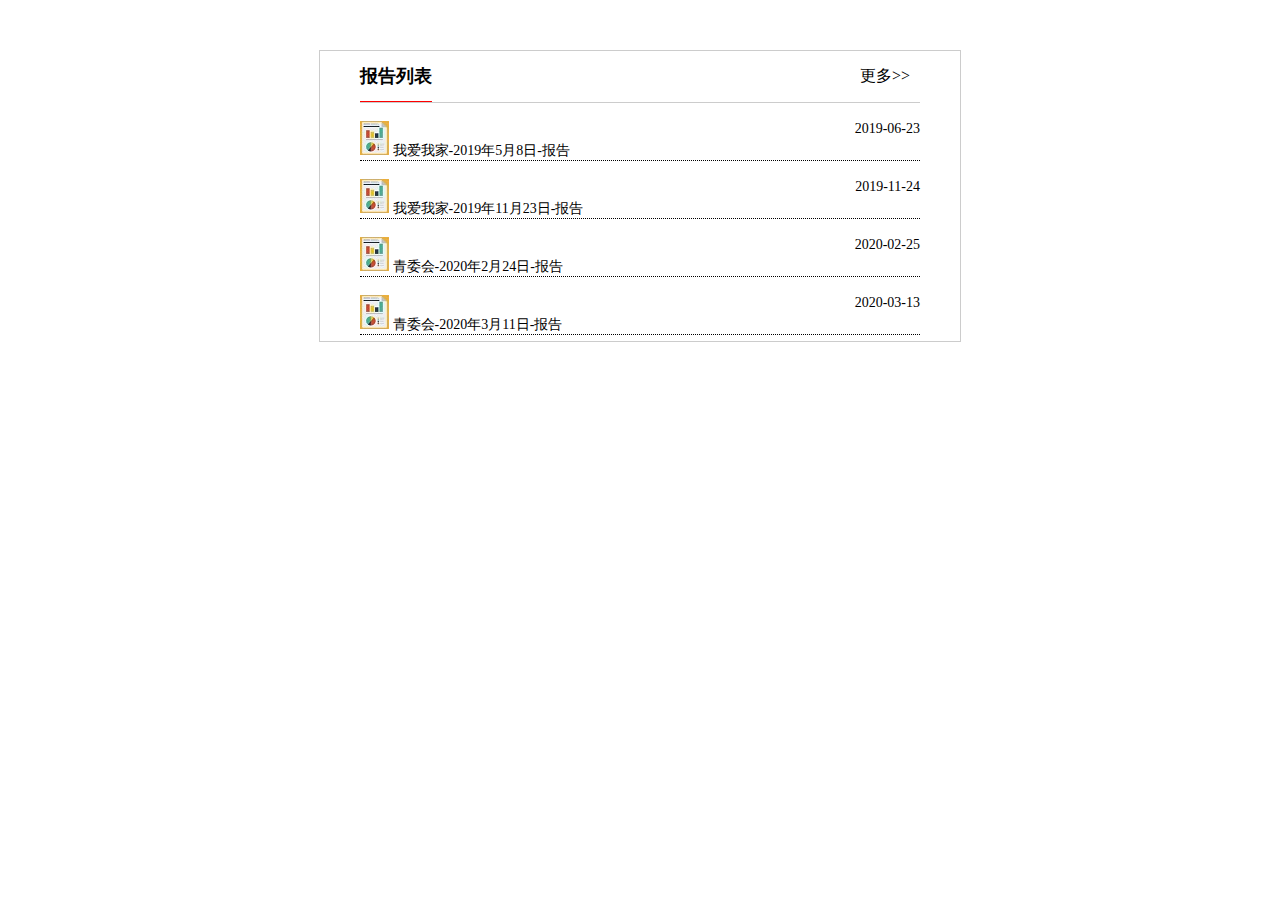
<file: index.html>
<!DOCTYPE html>
<html lang="en">
<head>
    <meta charset="UTF-8">
    <title>报告列表</title>
    <style>
        * {
            margin: 0;
            padding: 0;
        }

        .menu{
            width: 600px;
            height: 290px;
            border: 1px solid #ccc;
            margin:50px auto;
            padding-left: 40px;
            list-style: none;
        }

        .menu .new_list{
            width: 560px;
            height: 50px;
        }

        .menu .news_list .news{
            /*float: left;*/
            font-size: 18px;
            font-weight: 700;
            font-family: "Microsoft YaHei";
            line-height: 50px;
            /*background-color: red;*/
            border-bottom: 1px solid #ff0000;
            display: inline-block;
        }

        .menu .news_list a{
            color: #000;
        }

        .menu .news_list .more{
            display: inline-block;
            float: right;
            line-height: 50px;  
            margin-right: 50px;
            color: #ccc;
            /*border-bottom: 1px solid #ccc;*/
            /*background-color: cyan;*/
        }

        .menu .news_list .line{
            /*background-color: gold;*/
            border-bottom: 1px solid #ccc;
            width: 560px;
        }

        ul li div a{
            text-decoration: none;
        }

        ul .list{
            font-size: 14px;
            font-family: "Microsoft YaHei";
            width: 560px;
            margin:18px 0;
            border-bottom: 1px dotted;
        }

        ul .list a{
            color: #000;
        }

        ul .list .date{
            float: right;
        }

        ul .list .point{
            display: inline-block;
            /*border: 1px solid red;*/
            position: relative;
            top: -7px;
        }

        ul .list .icon{
            display: inline-block;
        }
    </style>
</head>
<body>
    <ul class="menu">
        <li class="news_list">
            <div class="news"><a href="#">报告列表</a></div>
            <div class="more"><a href="#">更多&gt&gt</a></div>
            <div class="line"></div>
        </li>
        <li class="list">
            <div>
                <span class="icon"><img src="index/img/icon.jpg" alt=""></span>
                <a  target="_blank" href="5i5j/20190508/index.html">我爱我家-2019年5月8日-报告</a>
                <span class="date">2019-06-23</span>
            </div>
        </li>
        <li class="list">
            <div>
                <span class="icon"><img src="index/img/icon.jpg" alt=""></span>
                <a target="_blank" href="5i5j/20191123/index.html">我爱我家-2019年11月23日-报告</a>
                <span class="date">2019-11-24</span>
            </div>
        </li>
        <li class="list">
            <div>
                <span class="icon"><img src="index/img/icon.jpg" alt=""></span>
                <a  target="_blank" href="qingweihui/20200224/index.html">青委会-2020年2月24日-报告</a>
                <span class="date">2020-02-25</span>
            </div>
        </li>
        <li class="list">
            <div>
                <span class="icon"><img src="index/img/icon.jpg" alt=""></span>
                <a  target="_blank" href="qingweihui/20200311/index.html">青委会-2020年3月11日-报告</a>
                <span class="date">2020-03-13</span>
            </div>
        </li>
    </ul>
</body>
</html>
</file>
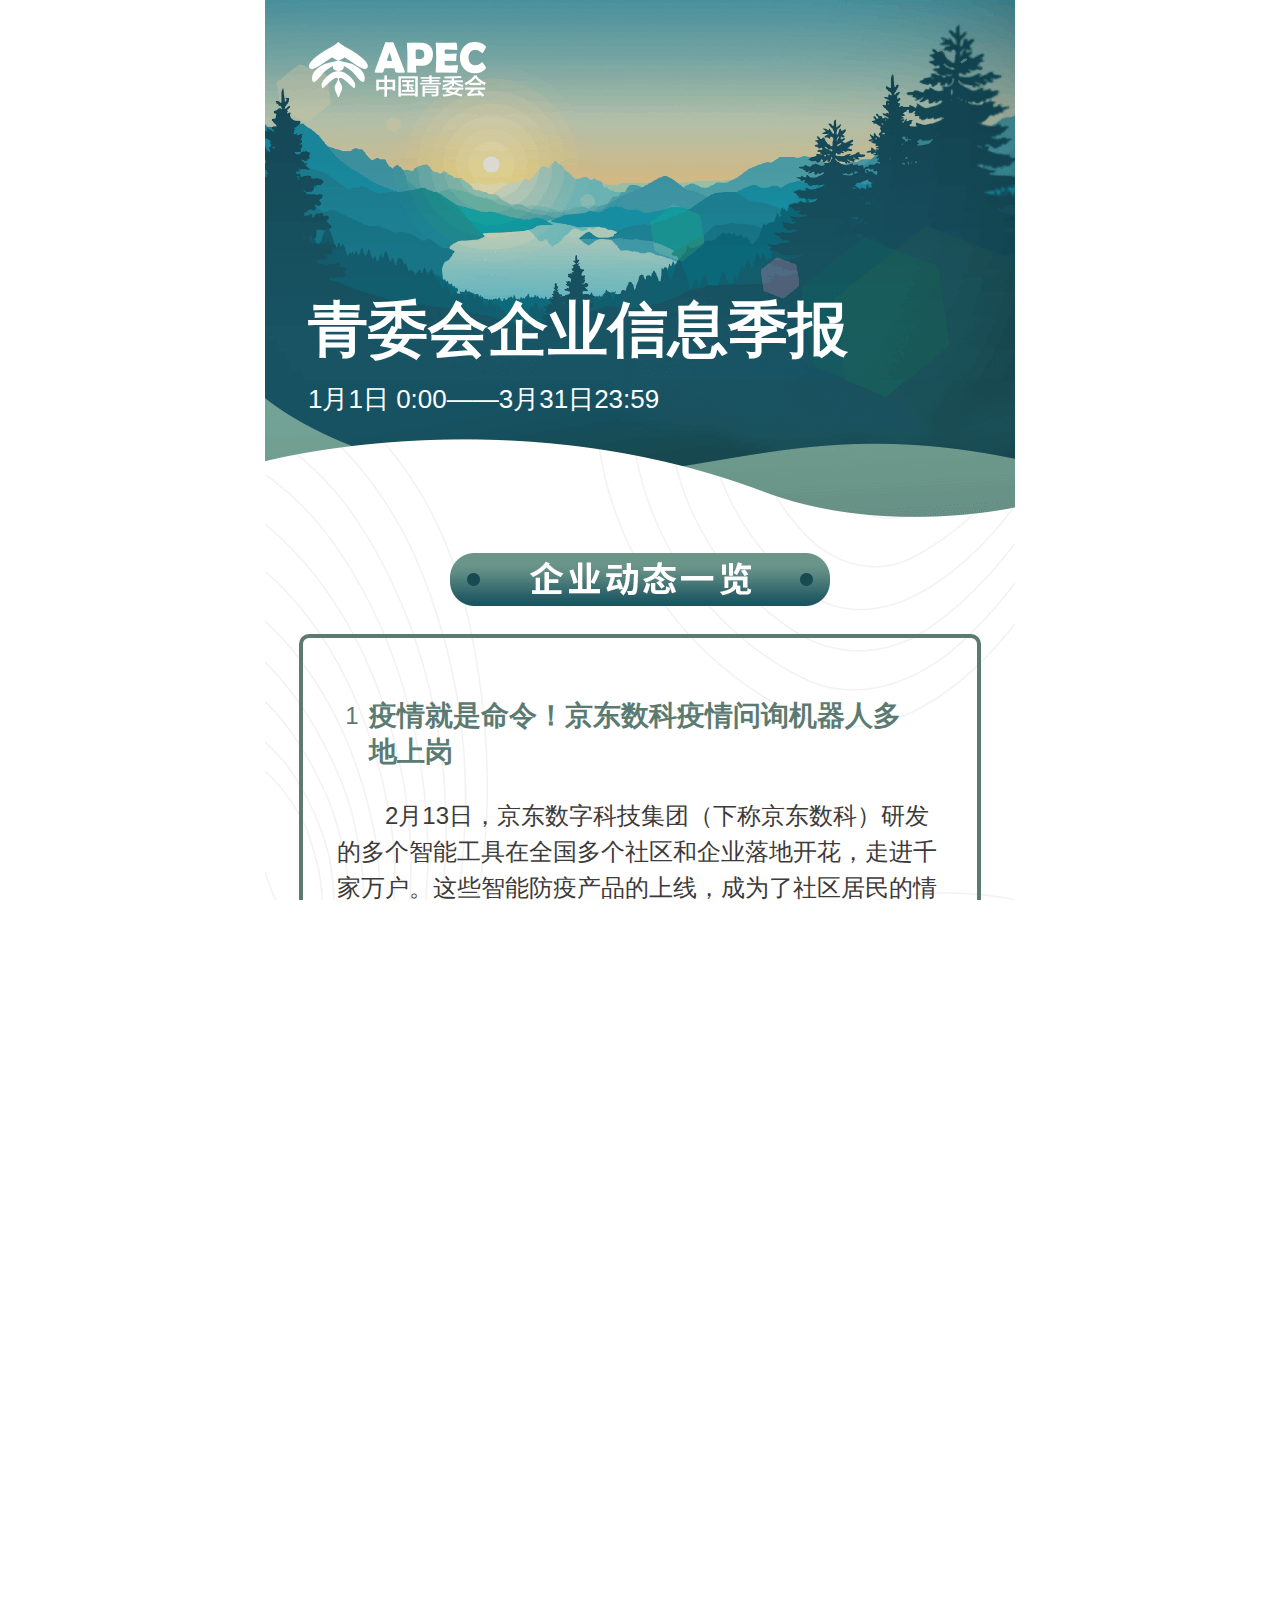
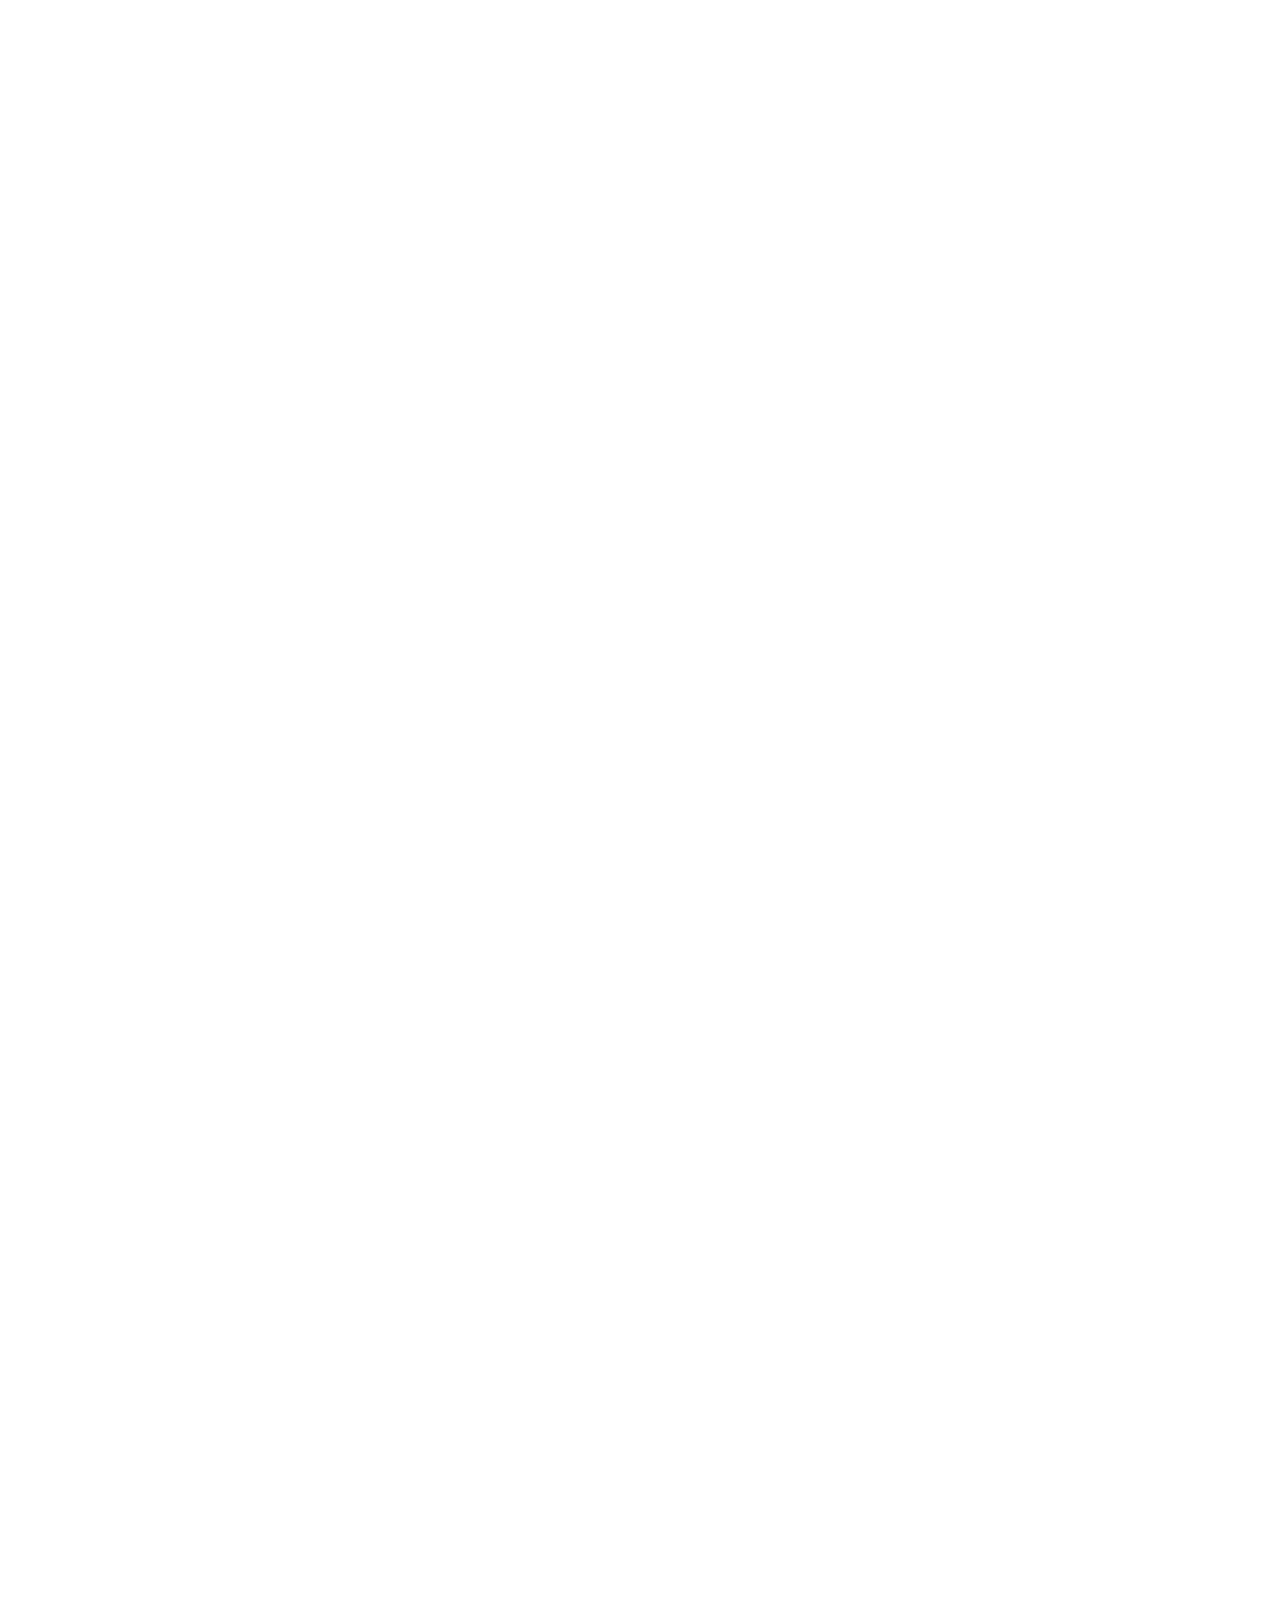
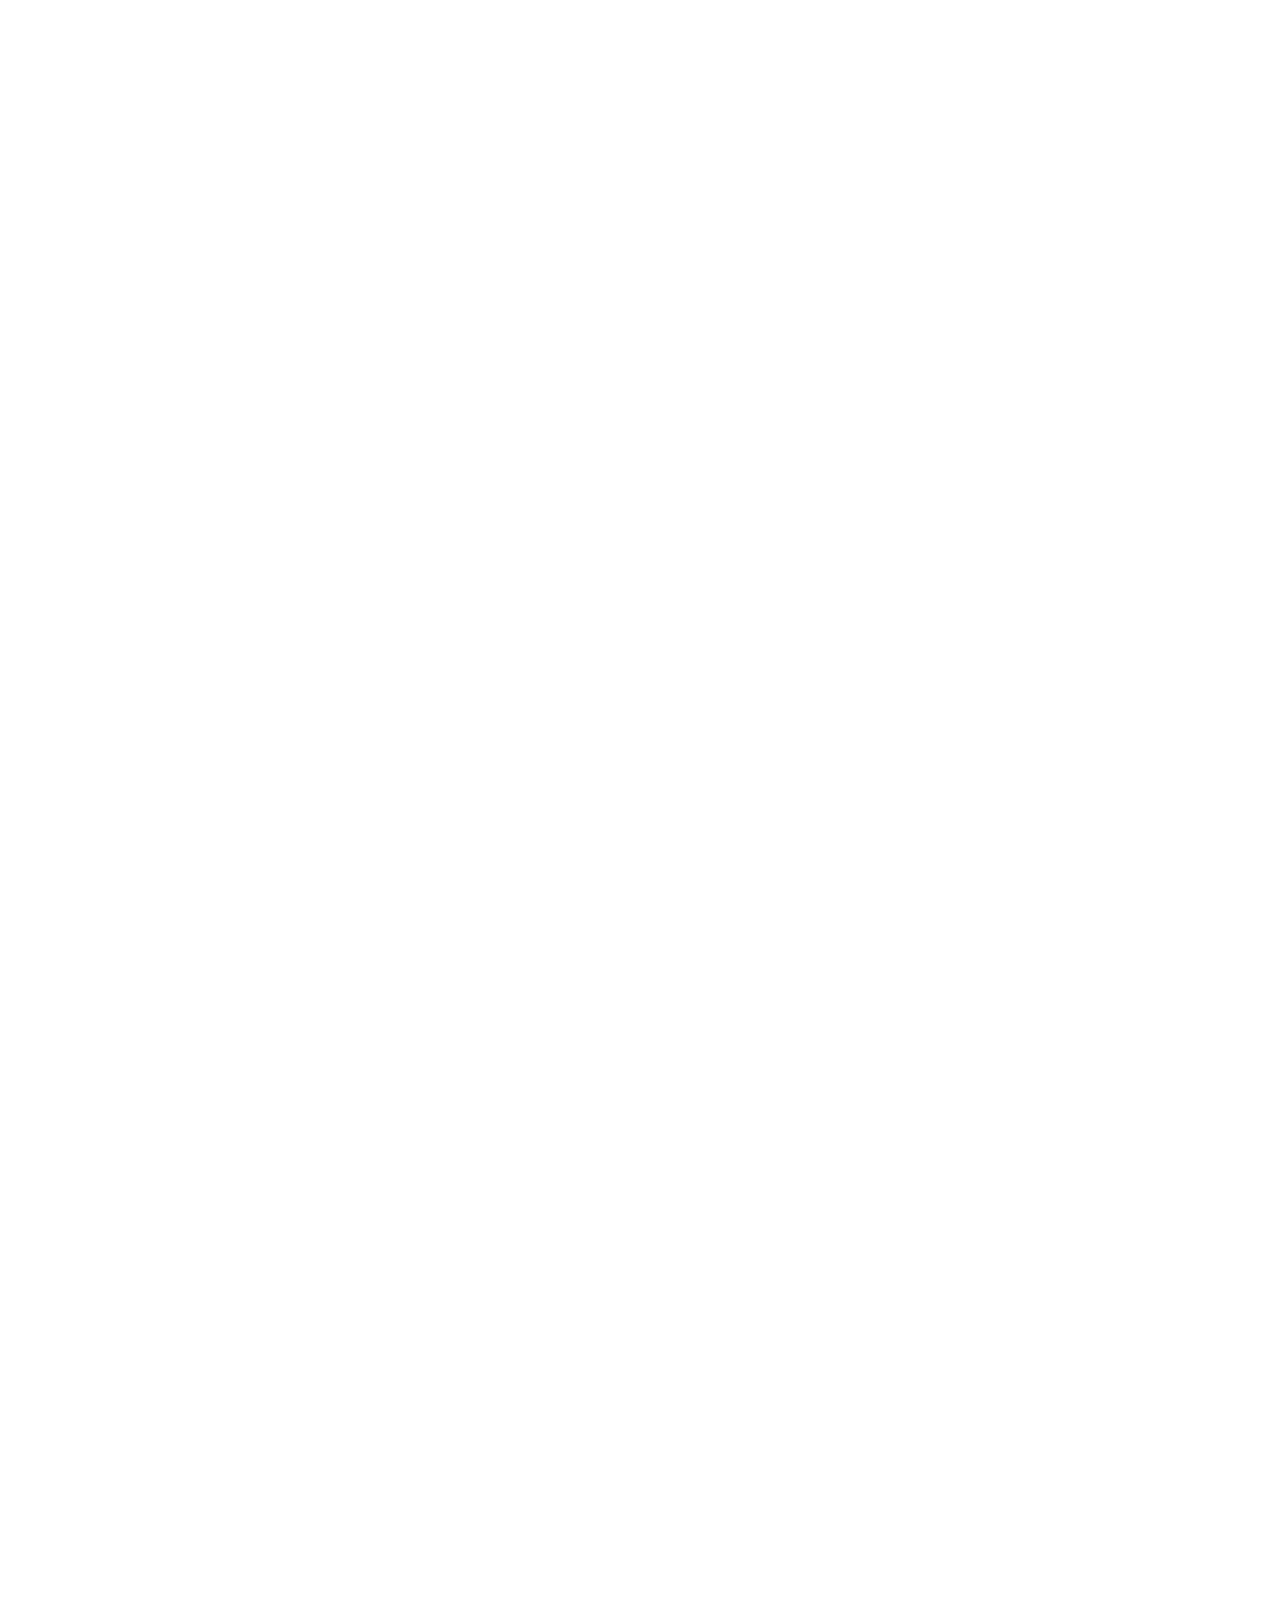
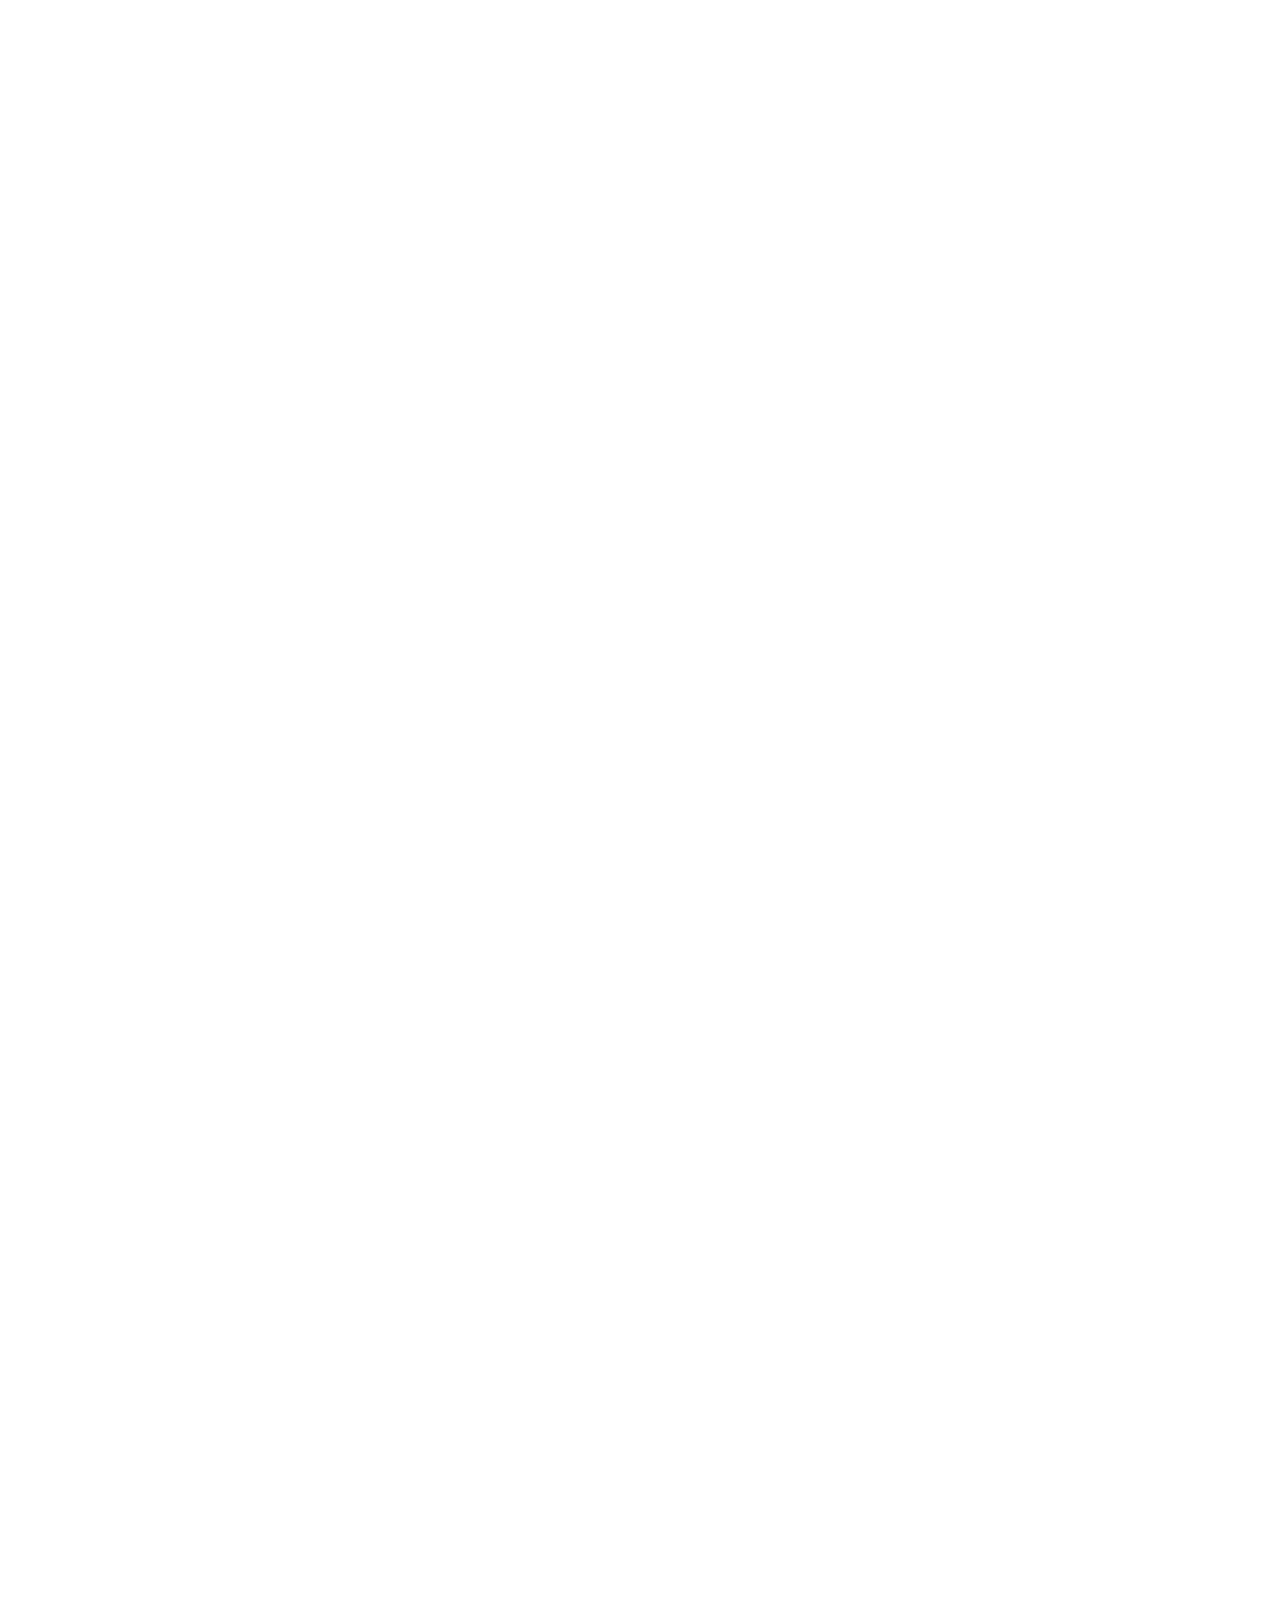
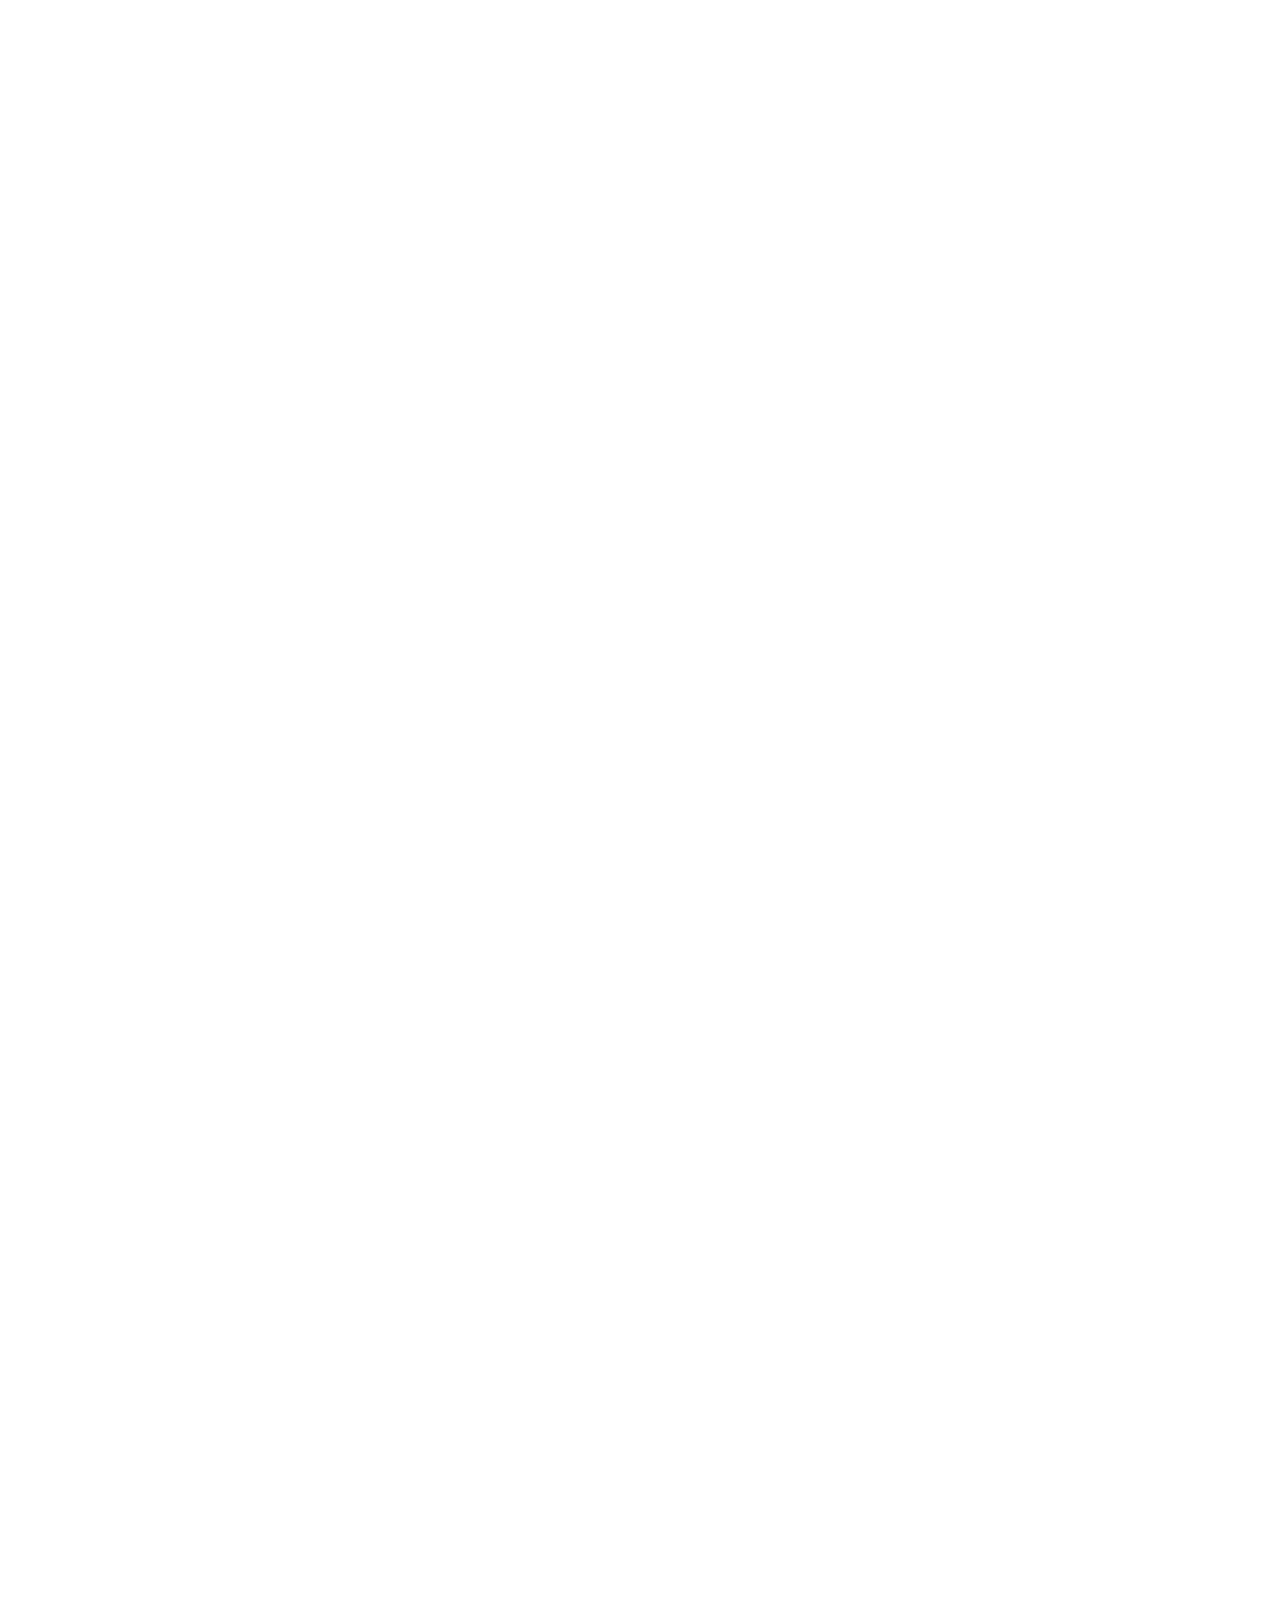
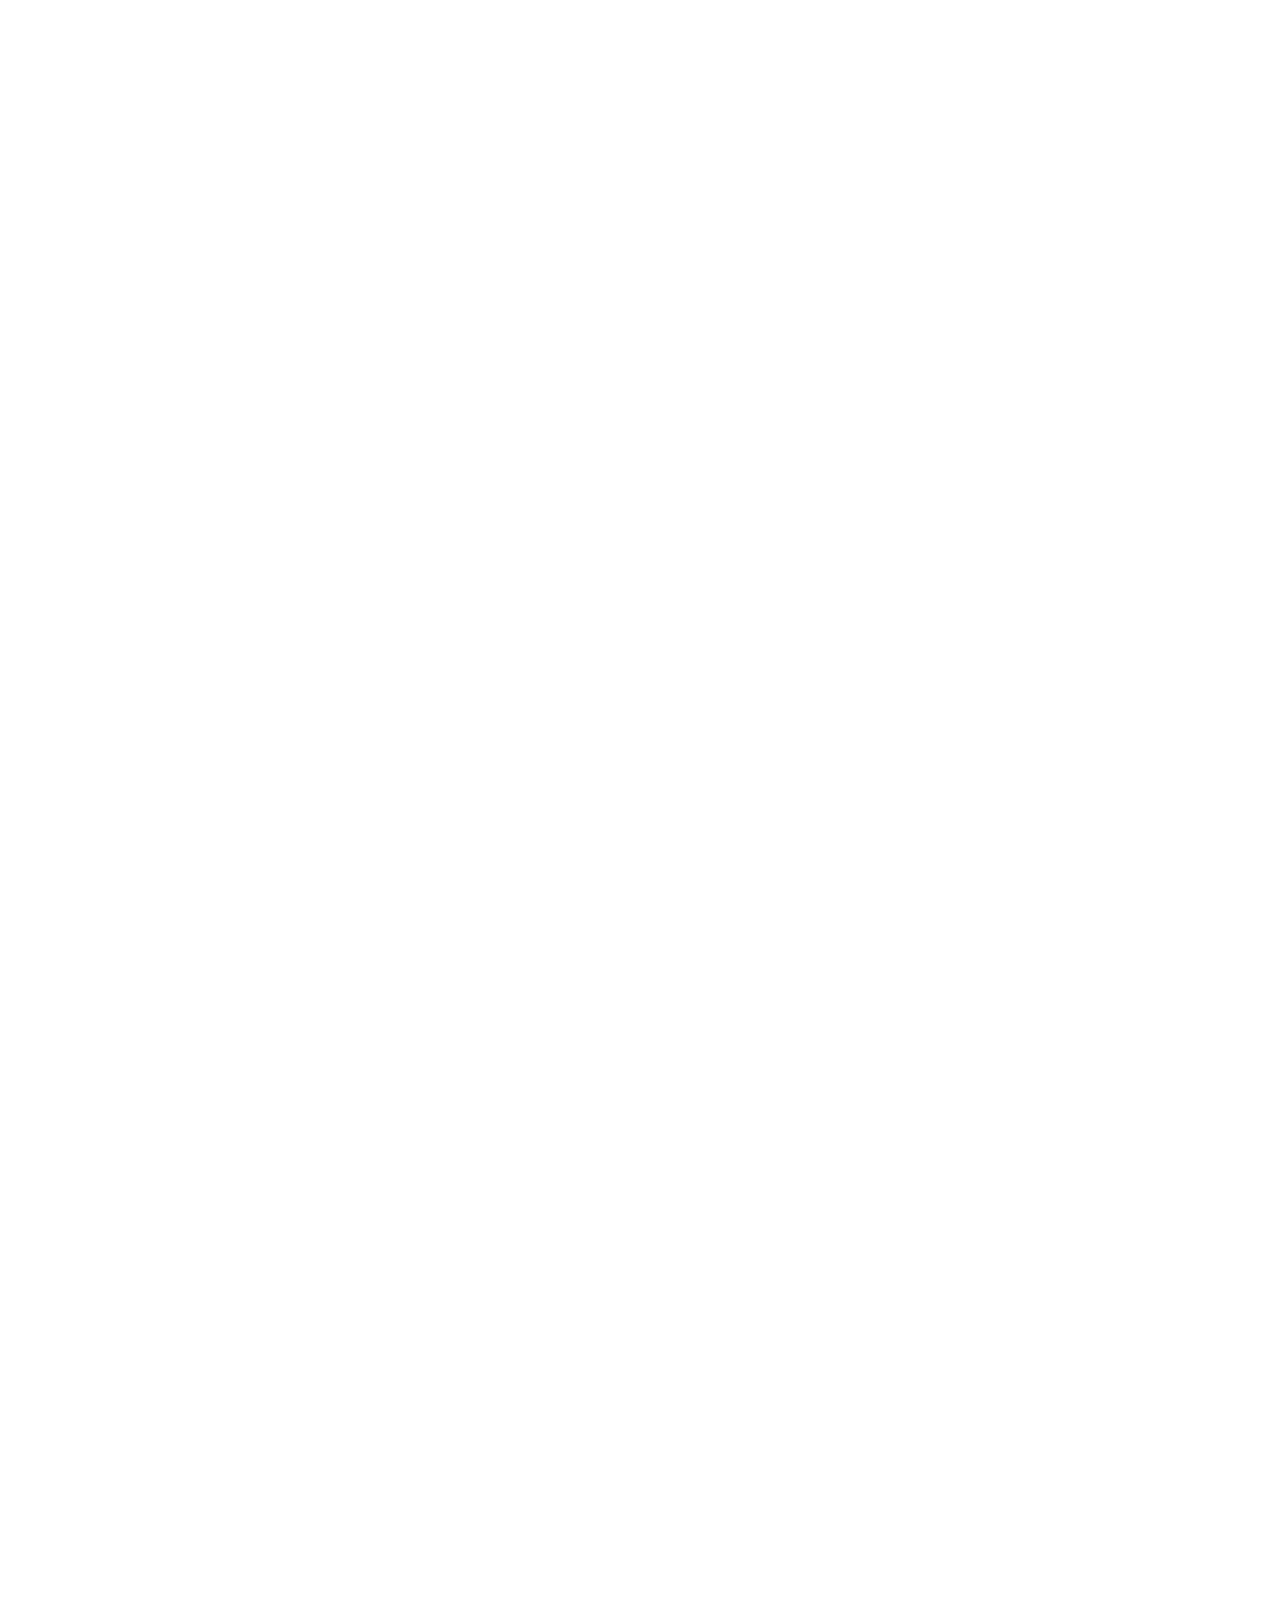
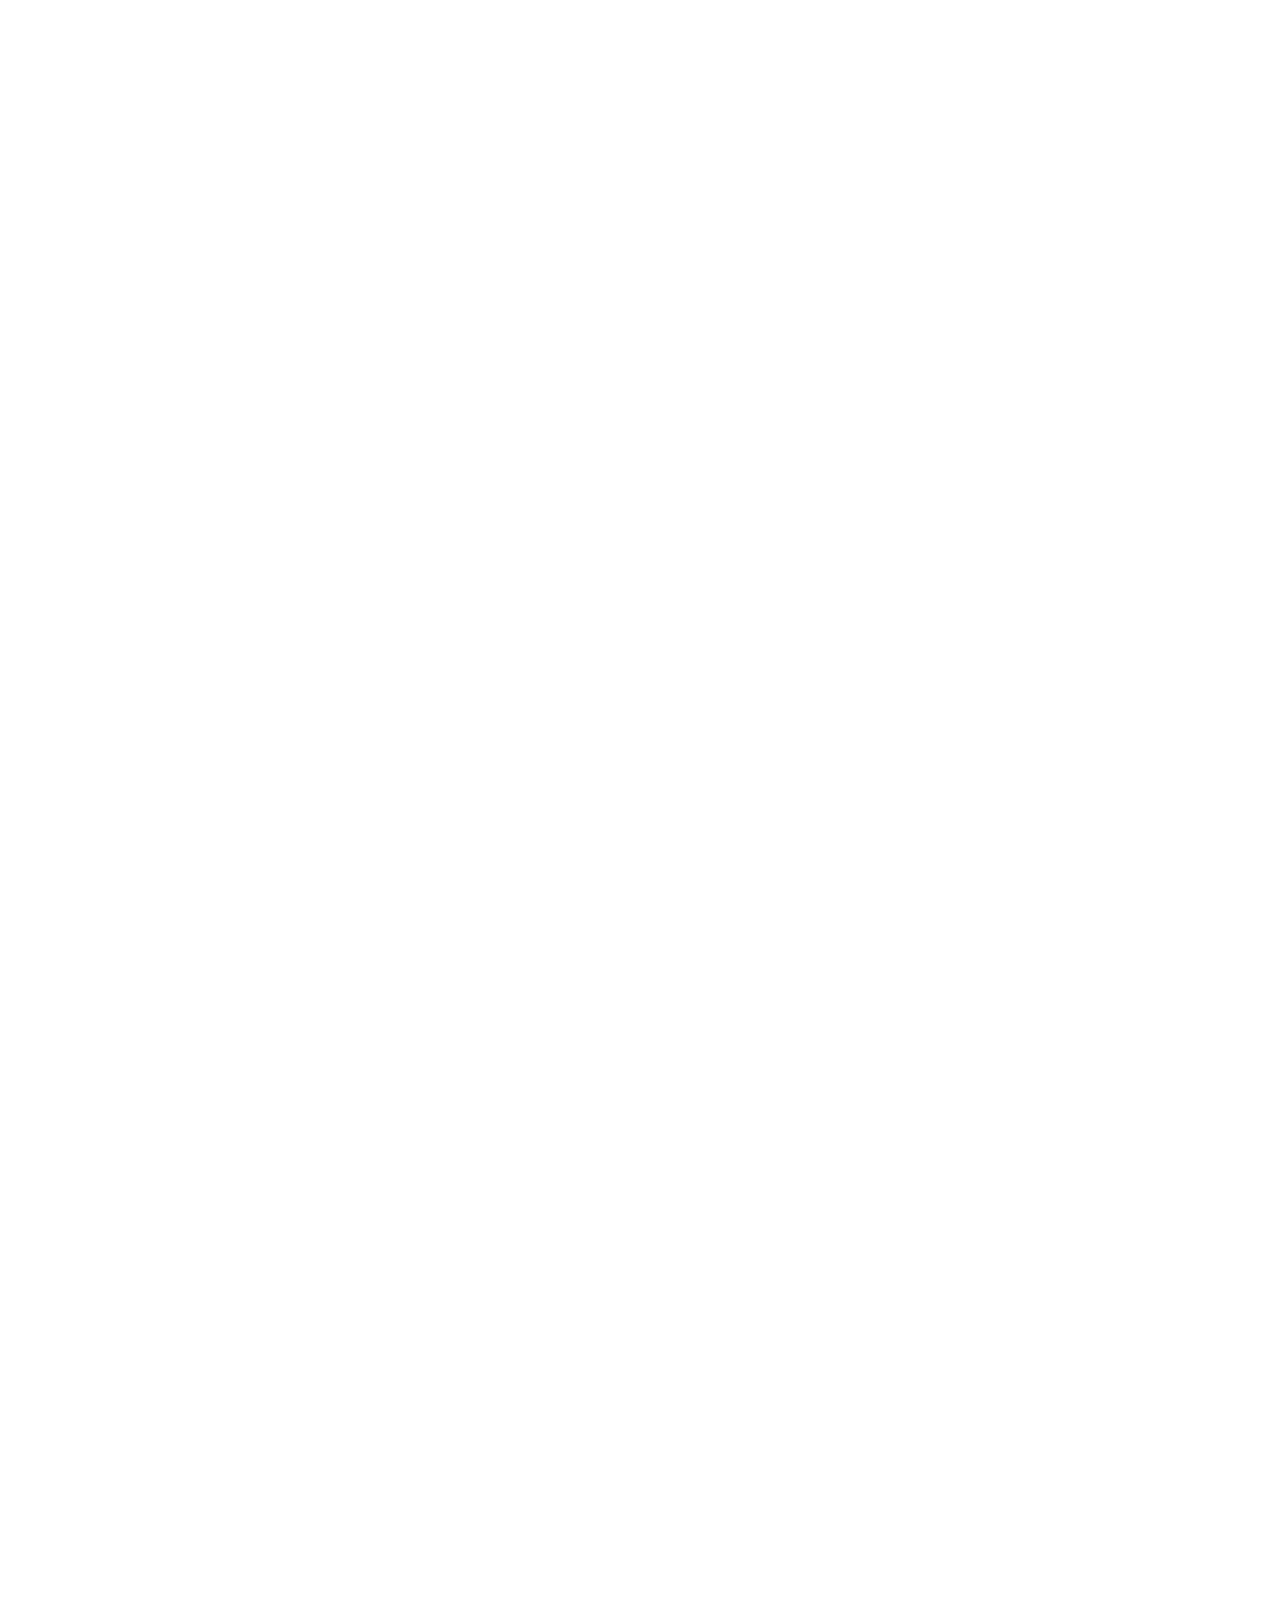
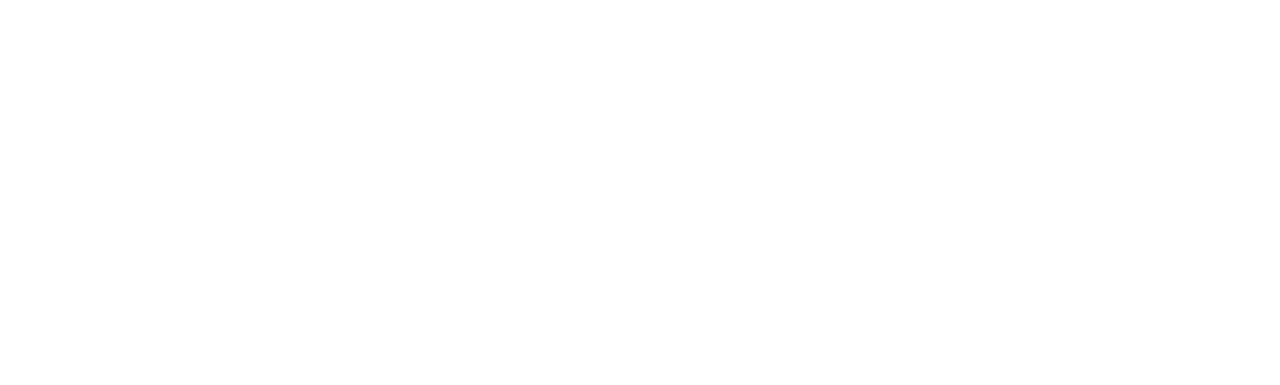
<file: qingweihui/20200320/index.html>
<!DOCTYPE html>
<html lang="en">
<head>
  <meta charset="UTF-8">
  <link rel="icon" href="assets/images/logo.ico" type="img/x-ico">
  <meta name="viewport" content="width=device-width, initial-scale=1.0">
  <title>APEC青委会</title>
  <script>
    (function(){
      let computed= function () {
      let desW=750;//设计稿宽度
      let devW=document.documentElement.clientWidth;//当前设备的宽度
      if(devW>=desW){
          document.documentElement.style.fontSize="100px";
          return false;
      }else{
          document.documentElement.style.fontSize=devW/desW*100+"px";
      }
  }
  computed();
  window.addEventListener("resize",computed,false)})()
  </script>
  <link rel="stylesheet" href="./assets/style/reset.css" type="text/css" />
  <link rel="stylesheet" href="./assets/style/index.css" type="text/css" />
</head>
<body>
  <div class="container">
    <section class="title-wrap">
      <h1>青委会企业信息季报</h1>
      <h2><span>1月1日 0:00</span>——<span>3月31日23:59</span></h2>
    </section>
    <main class="modules" id="modules">
      
    </main>
    <footer>
      <img src="./assets/images/footer-bg.png" alt="">
    </footer>
  </div>
  <script>
    var data = [
      {
        imgSrc:"./assets/images/module-title-1.png",
        content:[
           {
            title:"疫情就是命令！京东数科疫情问询机器人多地上岗",
            text:"2月13日，京东数字科技集团（下称京东数科）研发的多个智能工具在全国多个社区和企业落地开花，走进千家万户。这些智能防疫产品的上线，成为了社区居民的情绪“定心丸”，并且给基层社区工作人员“减了负”。能够线上问诊的疫情问询机器人只是京东数科为社区提供的防疫智能产品包的一个代表。除此之外，京东数科研发的“疫情实时动态”能准确查询国家卫健委公布的疫情动态数据、迁徙地图、患者同程查询等信息；“智能外呼机器人”能够智能化进行流动人员排查、政府工作上报监督等。"
          },
          {
            title:"京东数科入选《Fast Company》全球最具创新力公司榜单",
            text:"3月11日消息，日前全球三大商业媒体品牌之一的《Fast Company》发布2020年全球最具创新力公司榜单，京东数字科技集团（以下简称“京东数科”）入选全球数字科技类企业TOP10，并成为该榜单中唯一一家中国公司。"
          },
          {
            title:"京东数科JT上线智能金融资讯 路透前主编毕晓雯为掌门人",
            text:"京东数字科技集团旗下资管科技平台——JT智管有方上线了智能金融资讯功能，该功能由前路透中文主编毕晓雯主导，通过大数据分析、人工智能算法选取官方信息，为JT用户提供精准、专业、前瞻性的资讯产品，丰富资管科技生态圈。"
          },
          {
            title:"拥抱“新基建” 京东数科成立产业AI中心",
            text:"3月19日，为进一步加强在产业数字化领域的领先优势，将自身数字科技能力加快实现产业化应用，全力参与国家“新基建”建设，京东数字科技集团宣布成立产业AI中心。京东数科副总裁、技术委员会主席曹鹏表示，除了将自身的AI能力实现产业级应用之外，将AI能力“基础设施化”也是产业AI中心成立的初衷。"
          },
           {
            title:"华为与VIPKID联合发布国内首份在线教育家庭Wi-Fi白皮书",
            text:"2月14日，VIPKID与华为联合发布业界首部《在线教育家庭Wi-Fi网络技术白皮书》。VIPKID、华为双方针对用户体验问题进行大数据分析和AI应用加速模型建模，以华为PremiumWi-Fi家庭网络解决方案为基础，推出了业界首个基于eAI（Embedded Artificial Intelligence）的VIPKID智能加速解决方案，实现了25分钟课堂的零卡顿。"
          },
           {
            title:"VIPKID入选全球最佳客户服务榜单",
            text:"3月12日，有“商界奥斯卡”之称的Stevie Award公布《2020年度最佳销售与客户服务企业》榜单。中国在线青少儿英语教育品牌VIPKID凭借先进的教育理念、高质量的师资以及良好的口碑，荣获全球最佳客户服务奖铜奖“Customer Service Department of the Year”，成为唯一入选的中国企业。"
          },
           {
            title:"VIPKID任命刘欢为COO，致力在线教育精细化管理",
            text:"3月30日，记者从VIPKID获悉，原学习教学服务中心、客服中心负责人刘欢晋升为集团COO，负责公司销售中心、LP中心、客服中心业务，向创始人及CEO米雯娟汇报。对于此次调整，VIPKID表示，期待在刘欢带领下，以用户体验和教学专业服务为导向，打造在线教育精细化管理和销售服务运营体系。"
          },
           {
            title:"银河航天成功自主研制首颗卫星",
            text:"2月16日，中国首颗通信能力10Gbps的银河航天首发星完成了——通信能力测试! 据悉，该卫星是我国商业航天公司银河航天自主研制的首颗卫星，也是我国首颗由商业航天公司研制的200公斤量级的卫星，单星可覆盖30万平方公里。银河航天创始人董事长兼CEO徐鸣表示：“从首发星开始，银河航天将跨出“太空互联网”的第一步，未来银河航天将通过规模化研发和生产低成本、高性能的5G卫星，构建太空互联网，弥合数字鸿沟，让5G卫星网络连接地球的每一个角落。”"
          },
           {
            title:"腾讯入股新希望集团旗下公司",
            text:"3月12日，腾讯产业创投有限公司出资五千万，成为新腾数致网络科技有限公司第二大股东。"
          },
           {
            title:"巡检机器人要解放IDC运维人员？优必选“智巡士”CES大秀看家绝技",
            text:"巡检机器人来了！近日，优必选的一款巡检机器人在2020年美国消费电子展（CES）大会上亮相。据悉，智巡士具备高精度定位导航、AI“全感官”检测、资产盘点、访客管理等功能，能够取代部分人工进行IDC机房巡检，可以将机房巡检准确率提升到99.6%~99.9%，并能将资产管理的效率提升千倍。"
          },
           {
            title:"一分钟测200多人体温!3款防疫机器人优必选昆明造",
            text:"3月13日，记者从优必选科技(昆明)有限公司获悉，该公司通过升级技术，在昆明生产的3款AI防疫机器人已先后投放到深圳、武汉医院使用。防疫机器人一分钟能同时检测200多人的体温，提升了医院工作方式和效率，不仅保护了医护人员，降低感染风险，也为医护人员分担工作压力，减少防护设备的消耗，受到了医院的好评。"
          },
           {
            title:"央视新闻联播报道喜马拉雅的“安心行动”",
            text:"3月14日晚，央视《新闻联播》报道了深圳抗击疫情系列安心行动。 “安心行动”是在新冠肺炎疫情发生后，由深圳市委组织部牵头，深圳市委卫生工委、深圳报业集团、深圳市康宁医院、喜马拉雅等单位共同推出的心理疏导行动，旨在为广大市民群众及奋战在抗疫一线的医务工作者、志愿者等群体提供心理援助服务。"
          },
           {
            title:"喜马拉雅摘得2019“年度科幻新品类突破”大奖",
            text:"1月13日，“未来事务管理局”在北京举办“2019年度科幻产业观察峰会”，并发布了年度科幻产业观察榜，喜马拉雅摘得“年度科幻新品类突破”大奖。未来事务管理局在颁奖辞中表示，“喜马拉雅在2019年以多种方式拓展了科幻和声音领域的结合，展现前所未有的世界，为科幻提供内在动力，为寻找突破的各领域提供了崭新的方向。”"
          },
           {
            title:"喜马拉雅上线“在家上学”频道",
            text:"喜马拉雅于2月份在App首页上线了“在家上学”频道。公司宣布将联合学而思、猿辅导、新东方等多家教育机构，提供中小学的学科直播课。"
          },
          {
            title:"喜马拉雅互联网文创中心项目落户西咸新区",
            text:"3月13日，喜马拉雅互联网文创中心项目签约落户西咸新区沣东新城。该项目以音频内容创作为切入点，设计开发“万物声”AI智能文创产品，将促进新区“互联网+文化产业”发展。"
          },
           {
            title:"快手和支付宝联手推出春节活动：赠送6.66吨年货",
            text:"今年，快手与支付宝联合发起“寻找中国福娃”活动，联动平台上50+认证商家号头部品牌参与活动，寻找“中国福娃”，并送出6.66吨超级年货。这是快手首次与支付宝“集五福”活动合作。快手希望借此次和支付宝联合发起的春节红包活动，展现其短视频社交属性，并展示其作为用户和品牌间纽带的作用，最终实现快手平台、用户、品牌三方间的全新社交链路。"
          },
           {
            title:"快手率先启动春节红包大战 旗下三款app霸榜苹果“免费App排行榜”",
            text:"1月12日，有网友发现，苹果官方应用商城App Store的“免费App排行榜”中，前5名的位置，有3个位置被快手和快手旗下APP占据。据了解，此次快手旗下三款APP霸榜App Store “免费App排行榜”，除自然增长外，快手一系列春节预热活动也发挥了很大作用。"
          },
           {
            title:"快手电商发起“携手助农”活动，生鲜果蔬类电商短视频获流量扶持",
            text:"为帮助疫情下农产品流通，快手电商推出“携手助农”活动：凡带有“携手助农”标签的生鲜果蔬类电商短视频都将获得流量扶持，同时予以平台免佣和专业运营辅助的优惠政策。快手还与中国扶贫基金会旗下“善品公社”合作，邀请快手站内主播为公益农产品免费带货。"
          },
           {
            title:"快手与3大领域跨界合作 打造“逆光行动”品牌公益项目",
            text:"1月10日至17日,快手商业联合宝沃汽车、特斯拉、二更视频等多个品牌和机构,上线大型春节公益活动——“逆光行动”。此次活动邀请全民助力,超过100万用户参与,累计点亮100万里程,可成功助力100个家庭春节团圆。据了解,活动还有超过150位明星及网红参与。"
          },
             {
            title:"快手发布品牌掌柜计划",
            text:"快手商业化发布“品牌掌柜计划”，美的、自然堂、森马、巴拉巴拉、美特斯邦威等成为首批入驻的优质品牌。根据此计划，品牌可获得从曝光到CRM管理，再到小店分销的闭环；创作者可以获得品牌授权的优质好货、专供优惠价格、更灵活的分销模式和运营指导等扶持政策。"
          },
           {
            title:"奥普家居成功挂牌A股市场 成2020年首家主板上市企业",
            text:"1月15日奥普家居（603551）正式在上海证券交易所挂牌上市，成功登陆A股市场，成为2020年第一家主板上市公司，开盘价18.25元/股，涨幅43.98%。"
          },
          {
            title:"亨通集团获2019年度国家科技进步二等奖",
            text:"1月10日，国家科学技术奖励大会在北京举行。亨通集团参与的“铝合金节能输电导线及多场景应用”项目荣获2019年度国家科技进步二等奖。"
          },
          {
            title:"扬子江药业入选“年度荣耀品牌”优秀案例",
            text:"1月8日，“搜索正能量 点赞2019”大型网络宣传活动揭晓典礼在京举行。现场发布了展现2019度中国风采、中国力量的热搜词、好故事。在揭晓仪式上，扬子江药业集团、华为、京东方等30个品牌入选“年度荣誉品牌”优秀案例。"
          },
          {
            title:"天士力获评新京报突破创新力企业",
            text:"在1月14日揭晓的“健康中国 影响2019”新京报年度品牌影响力评选结果中，天士力控股集团获评“健康中国 影响2019”突破创新力企业。此外，2019年，天士力还先后斩获中国工业影响力智能制造先锋企业、中国工业影响力企业多个殊荣。"
          },
          {
            title:"天士力：追求企业高质量发展与践行社会公益责任双赢的发展之路",
            text:"近日，2019中国社会责任公益盛典暨第十二届中国企业社会责任峰会在京举行，天士力控股集团在本届中国企业社会责任峰会上获得公益慈善奖。天士力控股集团副总裁吴丹勇在接受新华网采访时表示，天士力作为大健康品牌企业，始终坚持“创造经济价值与承担社会责任并重”的发展战略，追求“企业高质量发展与与践行社会公益责任双赢”的发展之路。"
          }
        ]
      },
      {
        imgSrc:"./assets/images/module-title-2.png",
        content:[
          {
            title:"央行首批金融科技创新试点落地 关注金融IT概念",
            text:"1月14日，中国人民银行营业管理部向社会公示了首批6个金融科技创新监管试点应用。这6个应用分别为：基于物联网的物品溯源认证管理与供应链金融(工商银行)、微捷贷产品(农业银行)、中信银行智令产品(中信银行/中国银联/度小满/携程)、AIBank Inside产品(百信银行)、快审快贷产品(宁波银行)、手机POS创新应用(中国银联/小米数科/京东数科)。"
          },
          {
            title:"胡润首次发布中国民企500强",
            text:"近日，胡润研究院发布《2019胡润中国500强民营企业》榜单。阿里巴巴、腾讯和平安保险以3.8万亿、2.9万亿和1.5万亿市值成为中国前三最值钱民企，华为以1.2万亿估值位列第四。另外，有19家农业产业化国家重点龙头企业上榜，其中包括新希望集团、永辉超市、通威集团等企业。大健康领域也有多家企业上榜，如恒瑞医药、迈瑞医疗、扬子江药业集团等。"
          },
          {
            title:"去年倒闭近2万家游戏企业？版号新政下，游戏行业又该何去何从？",
            text:"2月末，苹果AppStore向开发者发出的一则通知。通知中明确，根据中国法律，苹果应用商店中的游戏需获得由中国国家新闻出版总局颁布的批准文号，并要求游戏开发者在2020年6月30日之前向苹果官方提供在中国大陆发布的任何付费游戏或可提供App内购买项目的游戏的批准文号。这意味着，没有游戏版号的游戏将再也无法在苹果商店上架并获利，曾经可以钻空子的日子一去不复返。"
          },
          {
            title:"重庆将建全国临床大数据中心",
            text:"记者从渝北区获悉，该区抢抓疫情催生的市场机遇，加快推动大健康产业高质量发展，已落地复星国药西南医药温控枢纽、磐古医疗、华银健康3个大健康产业项目。其中，华银健康项目由广州华银健康科技有限公司与渝北区内医院合作，按照三级医院实验室标准打造“大重庆区域医疗检测中心”，并打造“全国临床大数据中心”，专注于生物样本库及临床大数据的建立及转化医学研究与产业化应用。"
          },
          {
            title:"中国数字经济全面提速",
            text:"当前，数字经济的力量正在彰显。关于中国数字经济发展，专家指出，数字经济不是简单地在经济中加入数字因素，技术的进步只是新经济业态的基础，更为重要的是，具有开放、平等、共享等属性的新数字经济业态将彻底改变生产和消费的面貌，塑造新的经济格局。"
          }
        ]
      }
    ]
    var modulesEle = document.getElementById("modules");
    var html = '';
    for(var i = 0;i<data.length;i++){
      var item = data[i];
      html += '<div class="module-item">';
        html += '<div class="module-item-title"><img src="'+item.imgSrc+'" alt=""/></div>';
        html += '<div class="module-content">  ';
          html += '<ul>';
          for(var j = 0;j<item.content.length;j++){
            var v = item.content[j]
            html += '<li>';
            html += '<h3 class="content-item-title">';
            html += '<span class="index-num">'+(j+1)+'</span>';
            html += '<span class="title-text">'+v.title+'</span>';
            html += '</h3>';
            html += '<p class="content-item-text">'+v.text+'</p>';
            html += '</li>';
          }
          html += '</ul>';
        html += ' </div>';
      html += '</div>';
    }
    modulesEle.innerHTML = html;
  </script>
</body>
</html>
</file>
<file: qingweihui/20200320/assets/style/index.css>
.container{
  max-width: 7.5rem;
  background: url("../images/page-bg.png") no-repeat top center / 100%;
  /* background-size: cover; */
  margin:0 auto;
  position: relative;
  overflow: hidden;
}
.title-wrap{
  margin-top:3rem;
  margin-left:.43rem;
}
.title-wrap h1{
  color:#fff;
  font-size: .6rem;
  margin-bottom:.26rem;
  font-weight: bold;
}
.title-wrap h2{
  color:#fff;
  font-size: .26rem;
}
.modules{
  min-height:4rem;
  padding-top:.7rem;
}
.module-item{
  padding:.63rem .34rem 0 .34rem;
}
.module-item-title{
  text-align: center;
  line-height: .53rem;
  margin-bottom:.28rem;
}
.module-item-title img{
  height:.53rem;
}
.module-content{
  border:4px solid #5B7B72;
  border-radius: 10px;
  padding:0 .34rem .6rem .34rem;
  overflow: hidden;
}
.module-content ul{
  overflow: hidden;
}
.module-content li{
  margin-top:.6rem;
}
.content-item-title{
  overflow: hidden;
  line-height: .36rem;
  font-size: .28rem;
  color:#5B7B72;
}
.content-item-title .index-num{
  /* display: block; */
  width:.30rem;
  height:.30rem;
  /* border: 2px solid #5B7B72; */
  text-align: center;
  /* border-radius: 50%; */
  font-size: .24rem;
  margin-right:.02rem;
  float: left;
}
.content-item-title .title-text{
  /* display: block; */
  float: left;
  width: calc(100% - 0.30rem - 0.2rem);
  font-weight: bold;
  /* line-height: .36rem; */
  /* padding-left:.4rem; */
}
.content-item-text{
  margin-top:.28rem;
  font-size: .24rem;
  color:#3D3A39;
  line-height: .36rem;
  text-indent: 2em;
}
footer img{
  width:100%;
  margin-top:.72rem;
}
</file>
